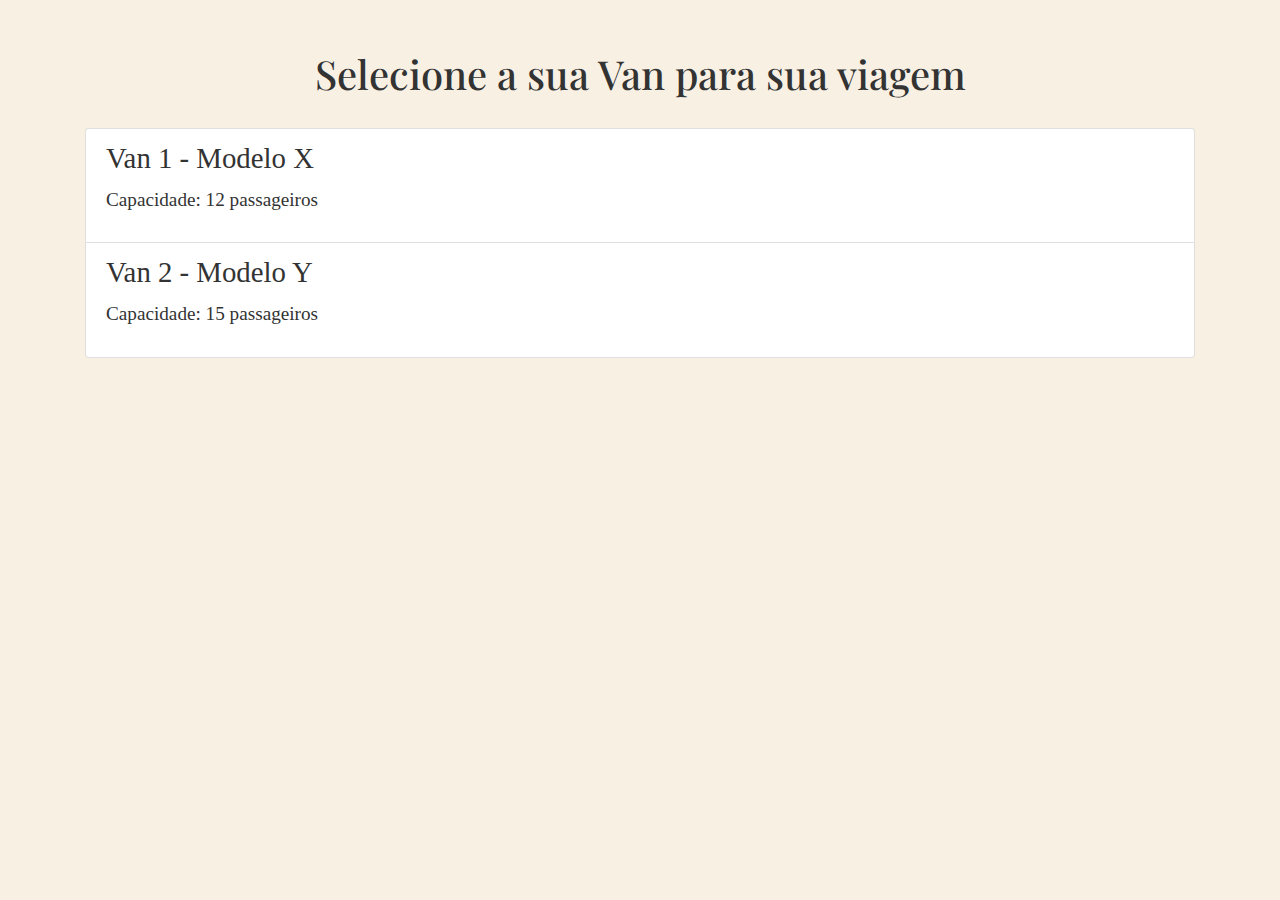
<file: src/selecaovan/index.html>
<!DOCTYPE html>
<html lang="pt-br">

<head>
    <meta charset="UTF-8">
    <meta name="viewport" content="width=device-width, initial-scale=1.0">
    <title>Home</title>
    <link rel="stylesheet" href="https://stackpath.bootstrapcdn.com/bootstrap/4.5.2/css/bootstrap.min.css">
    <link href="https://fonts.googleapis.com/css2?family=Playfair+Display&family=Times+New+Roman&display=swap"
        rel="stylesheet">
    <link rel="stylesheet" href="style.css">
</head>

<body>
    <main class="container">
        <h1>Selecione a sua Van para sua viagem</h1>
        <ul class="list-group">
            <li class="list-group-item" onclick="redirectToVan('96bcfc51-d2d2-482c-a00c-85fa19c07ce0')">
                <h2>Van 1 - Modelo X</h2>
                <p>Capacidade: 12 passageiros</p>
            </li>
            <li class="list-group-item" onclick="redirectToVan('96bcfc51-d2d2-482c-a00c-85fa19c07ce0')">
                <h2>Van 2 - Modelo Y</h2>
                <p>Capacidade: 15 passageiros</p>
            </li>
        </ul>
    </main>

    <script src="script.js"></script>

</body>

</html>
</file>
<file: src/selecaovan/style.css>
body {
    font-family: 'Times New Roman', serif;
    background-color: #f8f0e3;
    color: #333;
}

.container {
    margin-top: 50px;
}

h1 {
    font-family: 'Playfair Display', serif;
    font-size: 2.5rem;
    margin-bottom: 30px;
    text-align: center;
}

.list-group-item {
    cursor: pointer;
    transition: background-color 0.3s ease;
}

.list-group-item:hover {
    background-color: #f5f5f5;
}

.list-group-item h2 {
    font-size: 1.8rem;
    margin-bottom: 10px;
}

.list-group-item p {
    font-size: 1.2rem;
}
</file>
